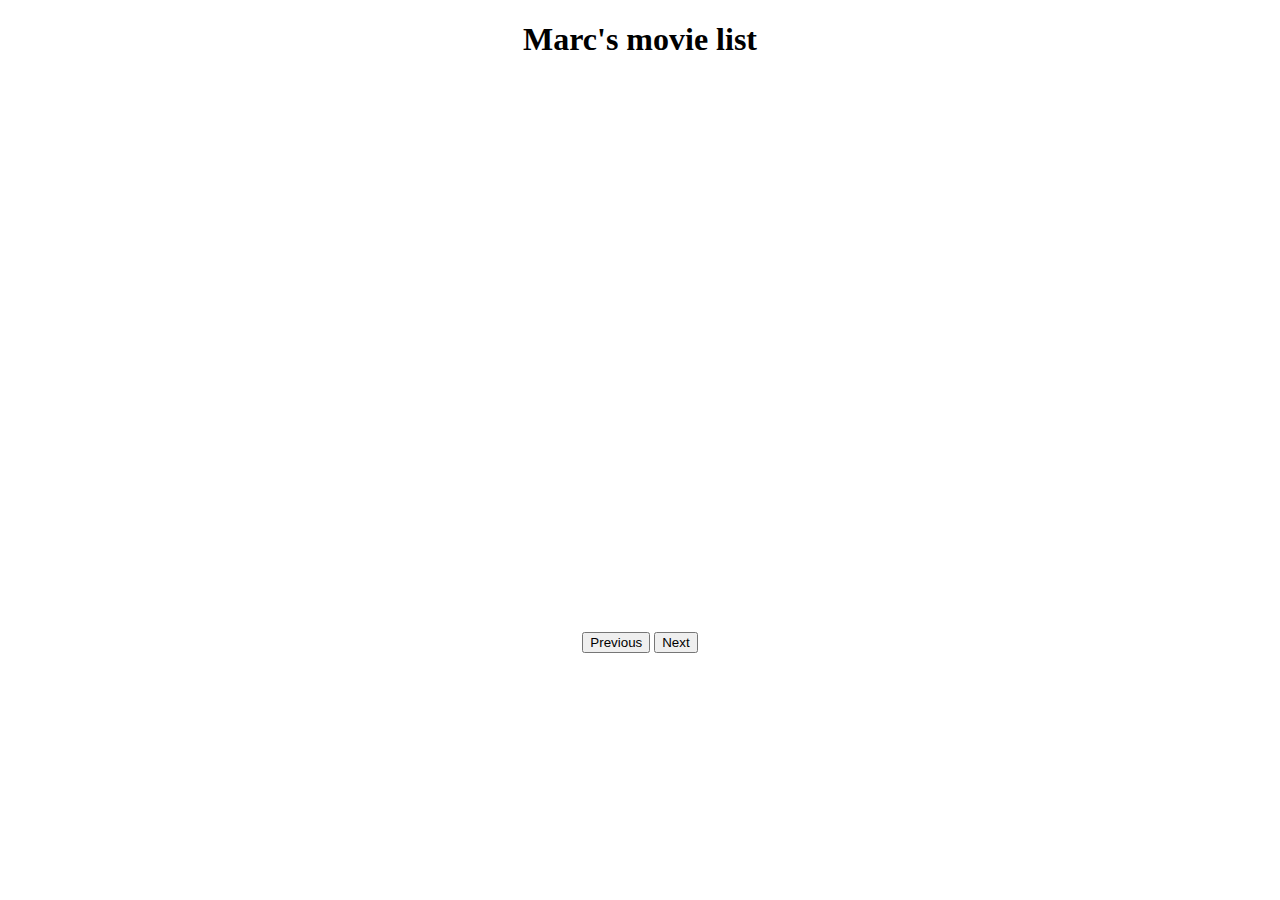
<file: Opdracht 3/V1/index.html>
<!DOCTYPE html>
<html>
  <head>
    <meta charset="utf-8">
    <meta name=viewport content="width=device-width, initial-scale=1">

    <title>Our superheroes</title>

    <link href="https://fonts.googleapis.com/css?family=Faster+One" rel="stylesheet">
    <link rel="stylesheet" href="style.css">
    <link rel="stylesheet" href="https://use.fontawesome.com/releases/v5.5.0/css/all.css" integrity="sha384-B4dIYHKNBt8Bc12p+WXckhzcICo0wtJAoU8YZTY5qE0Id1GSseTk6S+L3BlXeVIU" crossorigin="anonymous">
  </head>

  <body>

      <header>
        <h1>Marc's movie list</h1>
      </header>

        <section class="container">

          <div class="frame">

            <!-- Hier laden we de JSON data in -->

          </div>

        </section>

        <ul>
            <li><i class="fas fa-circle"></i></li>
            <li><i class="fas fa-circle"></i></li>
            <li><i class="fas fa-circle"></i></li>
            <li><i class="fas fa-circle"></i></li>
            <li><i class="fas fa-circle"></i></li>
            <li><i class="fas fa-circle"></i></li>
        </ul>

        <div class="btn">
          <button class="prev">Previous</button>
          <button class="next">Next</button>
        </div>

      <script type="text/javascript" src="script.js"></script>
      <!-- <script type="text/javascript" src="slider.js"></script> -->

  </body>
</html>
</file>
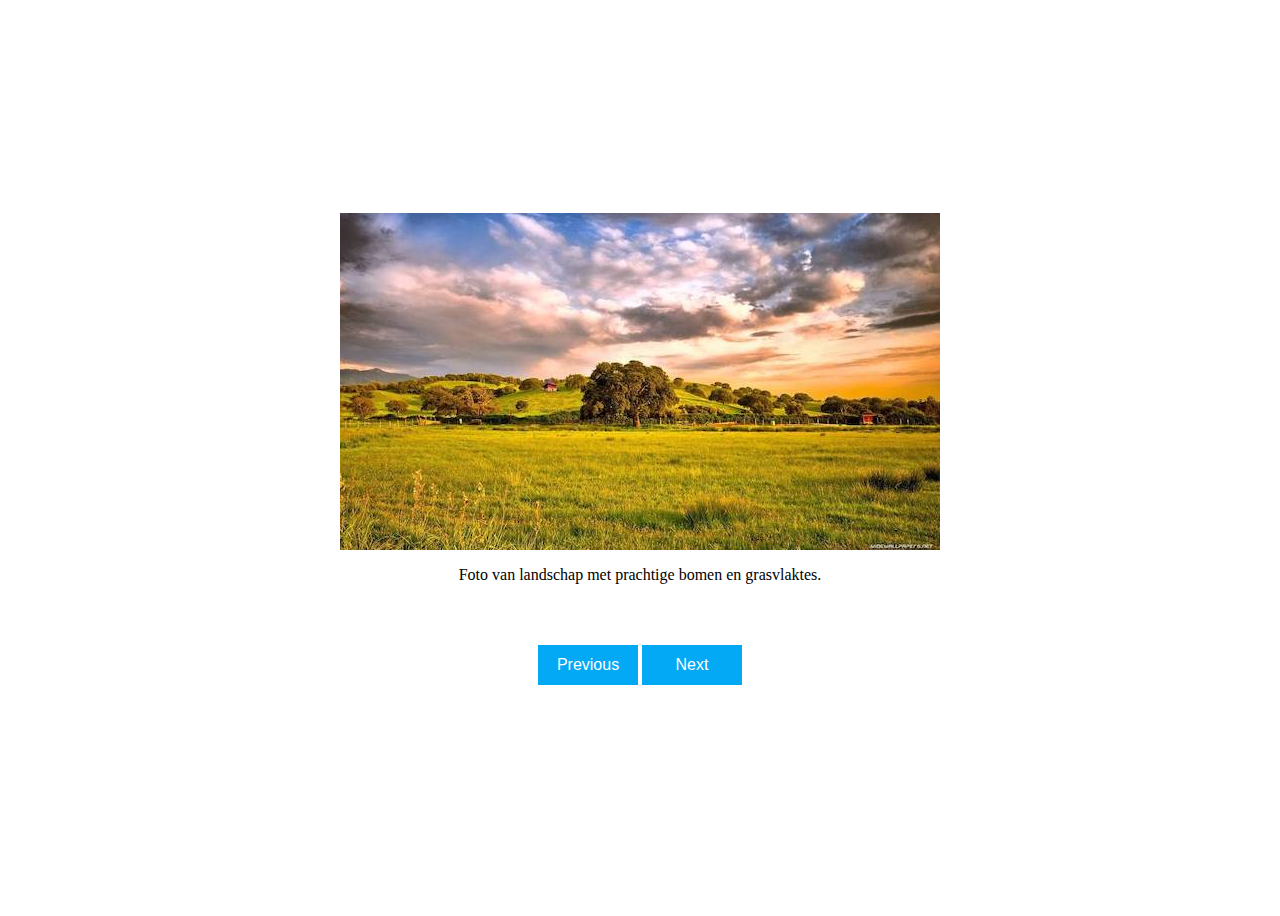
<file: Opdracht 3/V2/index.html>
<!DOCTYPE html>
<html>
<head>
	<title>Opdracht 3</title>

	<!-- stylesheet -->
	<link rel="stylesheet" type="text/css" href="style.css">

	<!-- fontAwesome -->
	<link rel="stylesheet" href="https://use.fontawesome.com/releases/v5.5.0/css/all.css" integrity="sha384-B4dIYHKNBt8Bc12p+WXckhzcICo0wtJAoU8YZTY5qE0Id1GSseTk6S+L3BlXeVIU" crossorigin="anonymous">

</head>
<body>

	<section class="container">

		<div class="frame">

			<div class="image-box">
				<img src="img/natuur1.jpg">
				<p>Foto van landschap met prachtige bomen en grasvlaktes.</p>
			</div>

			<div class="image-box">
				<img src="img/natuur2.jpg">
				<p>De meest prachtige waterval verschijning in een bos.</p>
			</div>

			<div class="image-box">
				<img src="img/natuur3.jpg">
				<p>Dit is een surrealistisch blauw meer.</p>
			</div>

			<div class="image-box">
				<img src="img/natuur4.jpg">
				<p>Het bos van de engeltjes.</p>
			</div>

		</div>

		<ul>
			<li><i class="fas fa-circle"></i></li>
			<li><i class="fas fa-circle"></i></li>
			<li><i class="fas fa-circle"></i></li>
			<li><i class="fas fa-circle"></i></li>
		</ul>

		<!--
		<button class="prev"><i class="fas fa-arrow-alt-circle-left fa-3x"></i></button>
		<button class="next"><i class="fas fa-arrow-alt-circle-right fa-3x"></i></button>
		-->
		<button class="prev">Previous</button>
		<button class="next">Next</button>

	</section>

	<!-- Javascript -->
	<script type="text/javascript" src="script.js"></script>

</body>
</html>
</file>
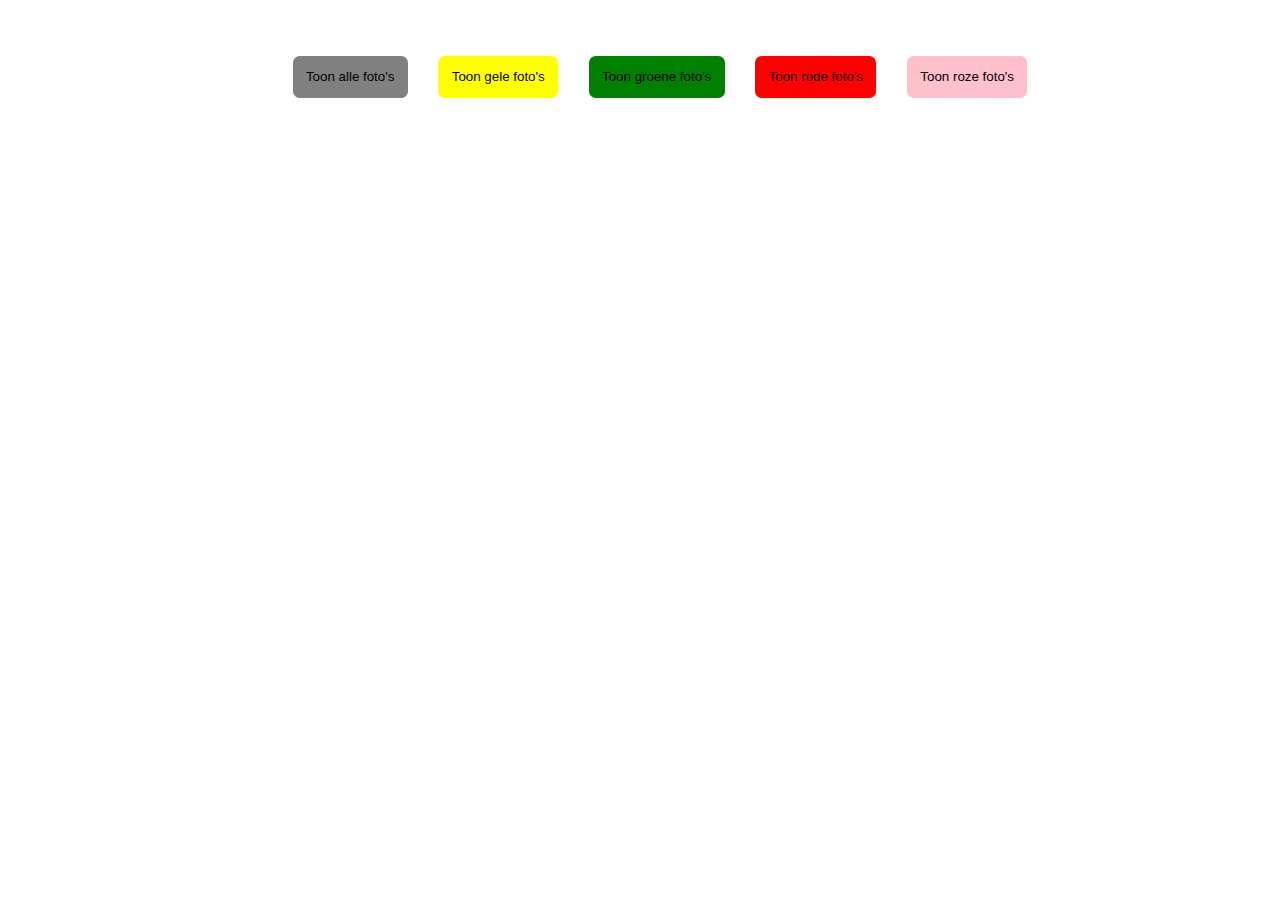
<file: Opdracht 1/v1/opdracht1-v2.html>
<!DOCTYPE html>
<html>
	<head>
		<title>Marc Hessing Frontend voor Designers - Opdracht 1</title>

		<!-- CCS sheets --> 
		<link rel="stylesheet" type="text/css" href="style.css">
	</head>

	<body>
		<header>
			<ul>
				<li>
					<button class="btn-all">Toon alle foto's</button>
				</li>
				<li>
					<button class="btn-geel">Toon gele foto's</button>
				</li>
				<li>
					<button class="btn-groen">Toon groene foto's</button>
				</li>
				<li>
					<button class="btn-rood">Toon rode foto's</button>
				</li>
				<li>
					<button class="btn-roze">Toon roze foto's</button>
				</li>
			</ul>
		</header>
		<main>

			<section class="img-all img-geel">
				<img src="img/geel1.png">
				<p>Title hier</p>
			</section>

			<section class="img-all img-groen">
				<img src="img/groen1.png">
				<p>Title hier</p>
			</section>
				
			<section class="img-all img-rood">
				<img src="img/rood1.png">
				<p>Title hier</p>
			</section>
				
			<section class="img-all img-roze">
				<img src="img/roze1.png">
				<p>Title hier</p>
			</section>

		</main>

		<!-- Javascript sheets -->
		<script type="text/javascript" src="script.js"></script>
  
	</body>

	


</html>
</file>
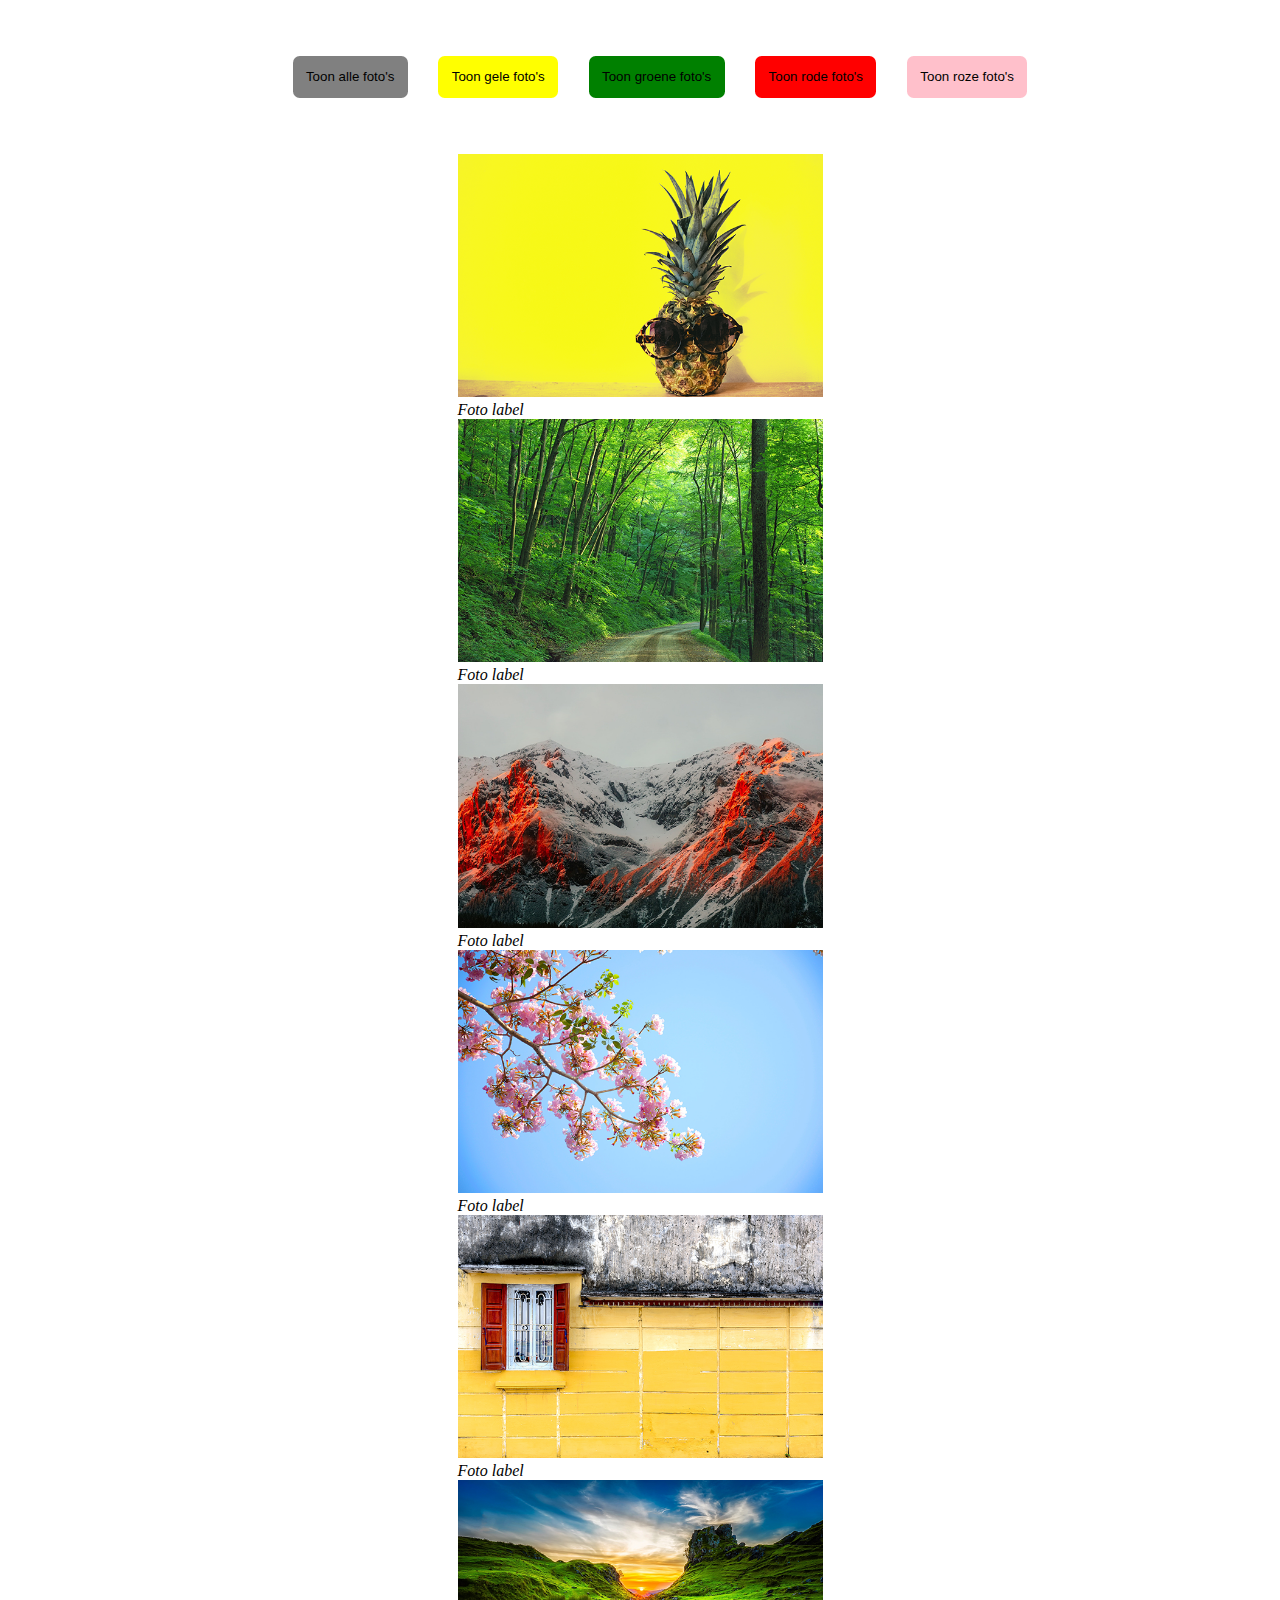
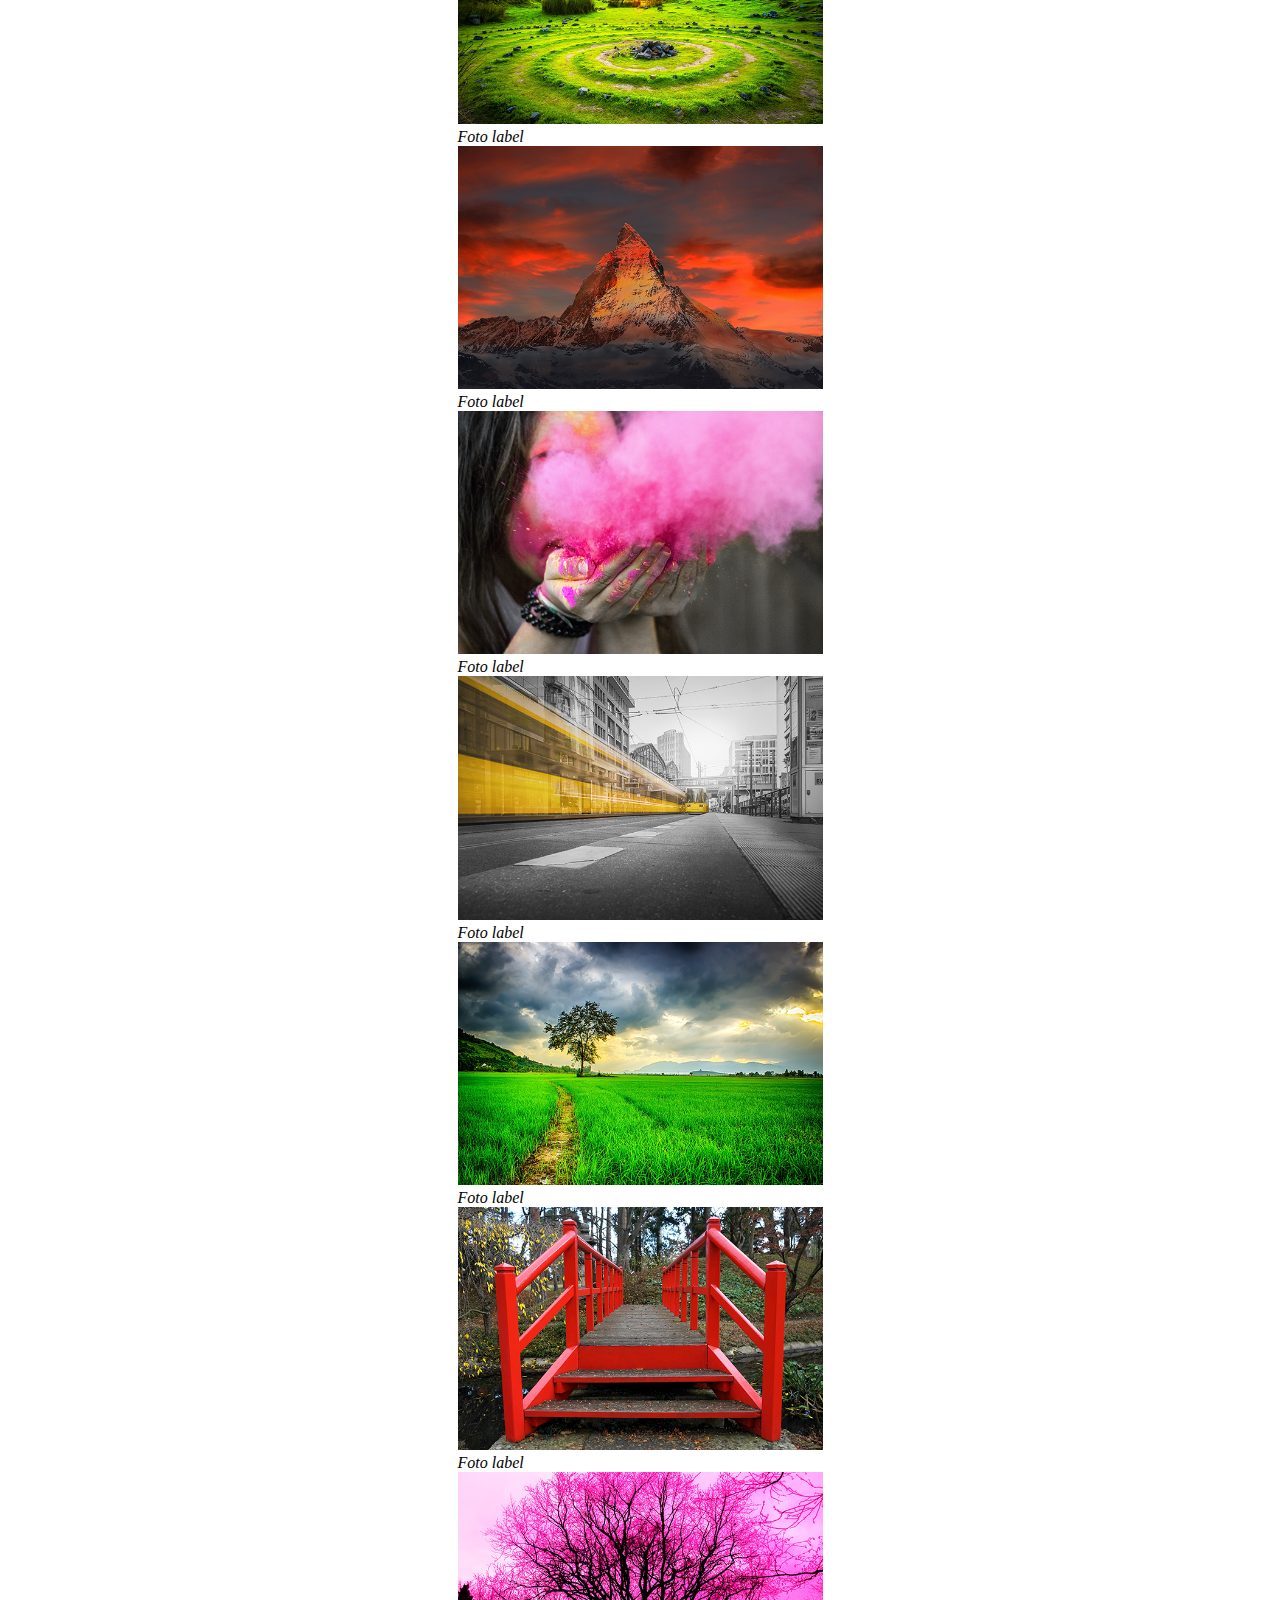
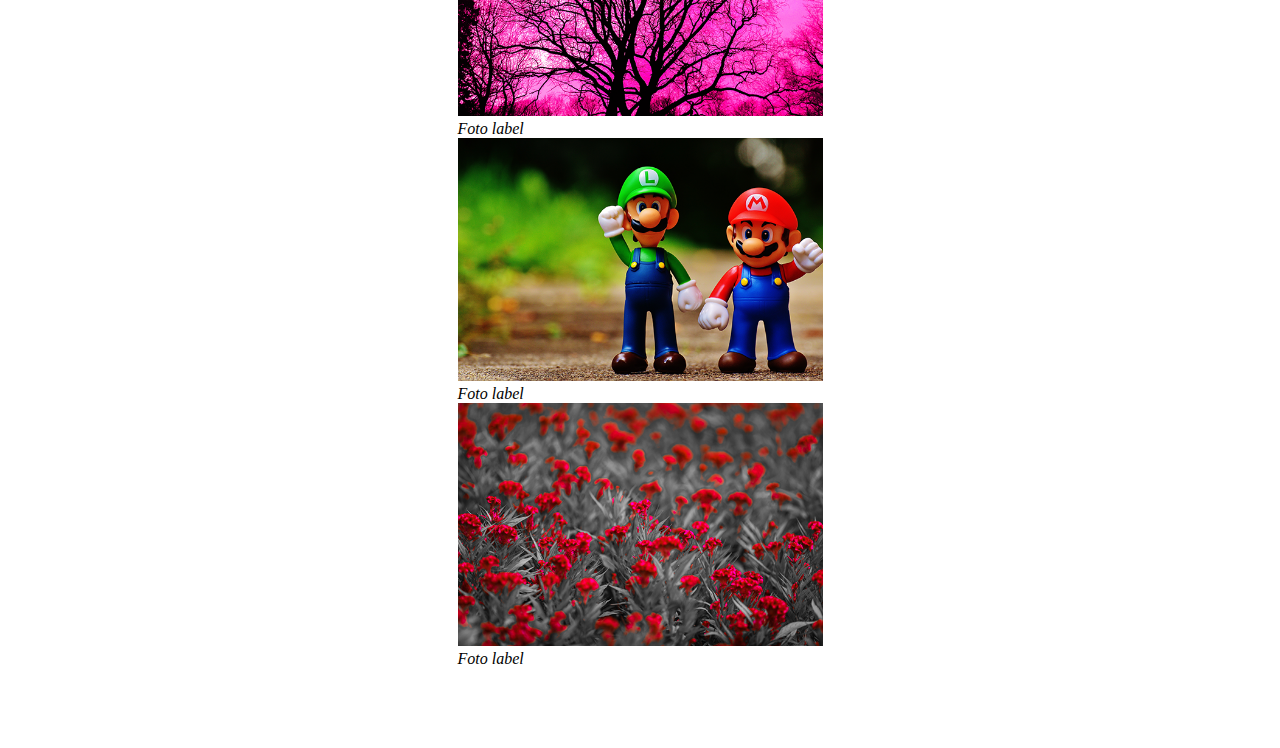
<file: Opdracht 1/v1/untitled.html>
<!DOCTYPE html>
<html>
	<head>
		<link rel="stylesheet" type="text/css" href="style.css">
	</head>
	<body>
		<header>
			<ul>
				<li>
					<button class="btn-all">Toon alle foto's</button>
				</li>
				<li>
					<button class="btn-geel">Toon gele foto's</button>
				</li>
				<li>
					<button class="btn-groen">Toon groene foto's</button>
				</li>
				<li>
					<button class="btn-rood">Toon rode foto's</button>
				</li>
				<li>
					<button class="btn-roze">Toon roze foto's</button>
				</li>
			</ul>
		</header>
		<main>

			<section class="images">

				<div class="image-block">
					<img src="img/geel1.png">
					<div class="image-content">
						<i>Foto label</i>
					</div>
				</div>

				<div class="image-block">
					<img src="img/groen1.png">
					<div class="image-content">
						<i>Foto label</i>
					</div>
				</div>

				<div class="image-block">
					<img src="img/rood1.png">
					<div class="image-content">
						<i>Foto label</i>
					</div>
				</div>

				<div class="image-block">
					<img src="img/roze1.png">
					<div class="image-content">
						<i>Foto label</i>
					</div>
				</div>

				<div class="image-block">
					<img src="img/geel2.png">
					<div class="image-content">
						<i>Foto label</i>
					</div>
				</div>

				<div class="image-block">
					<img src="img/groen2.png">
					<div class="image-content">
						<i>Foto label</i>
					</div>
				</div>

				<div class="image-block">
					<img src="img/rood2.png">
					<div class="image-content">
						<i>Foto label</i>
					</div>
				</div>

				<div class="image-block">
					<img src="img/roze2.png">
					<div class="image-content">
						<i>Foto label</i>
					</div>
				</div>

				<div class="image-block">
					<img src="img/geel3.png">
					<div class="image-content">
						<i>Foto label</i>
					</div>
				</div>

				<div class="image-block">
					<img src="img/groen3.png">
					<div class="image-content">
						<i>Foto label</i>
					</div>
				</div>

				<div class="image-block">
					<img src="img/rood3.png">
					<div class="image-content">
						<i>Foto label</i>
					</div>
				</div>

				<div class="image-block">
					<img src="img/roze3.png">
					<div class="image-content">
						<i>Foto label</i>
					</div>
				</div>

				<div class="image-block">
					<img src="img/groen4.png">
					<div class="image-content">
						<i>Foto label</i>
					</div>
				</div>

				<div class="image-block">
					<img src="img/rood4.png">
					<div class="image-content">
						<i>Foto label</i>
					</div>
				</div>

			</section>
			
		</main>


  
	</body>
</html>
</file>
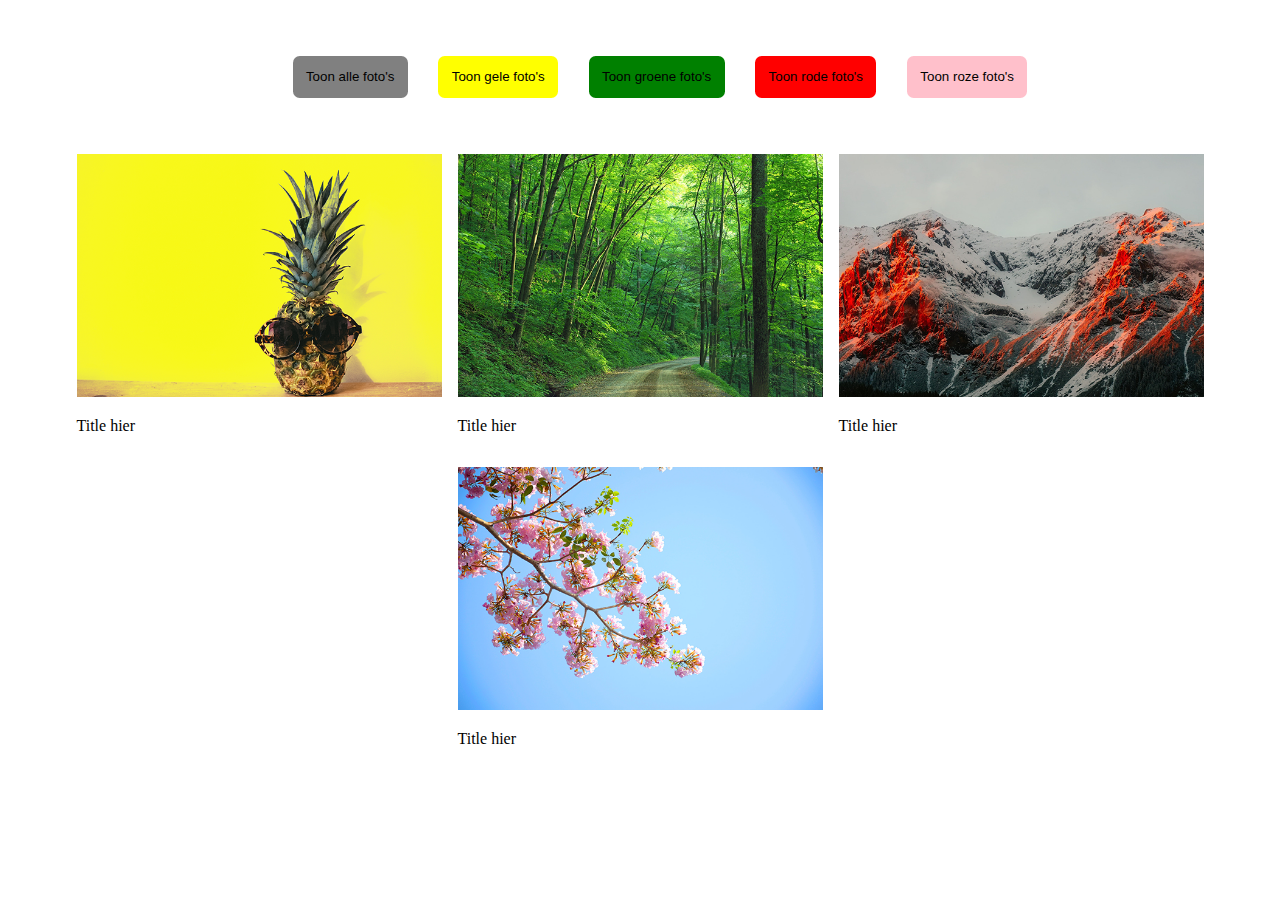
<file: Opdracht 1/v2/opdracht1-v2.html>
<!DOCTYPE html>
<html>
	<head>
		<title>Marc Hessing Frontend voor Designers - Opdracht 1</title>

		<!-- CCS sheets --> 
		<link rel="stylesheet" type="text/css" href="style.css">
	</head>

	<body>
		<header>
			<ul>
				<li>
					<button class="btn-all">Toon alle foto's</button>
				</li>
				<li>
					<button class="btn-geel">Toon gele foto's</button>
				</li>
				<li>
					<button class="btn-groen">Toon groene foto's</button>
				</li>
				<li>
					<button class="btn-rood">Toon rode foto's</button>
				</li>
				<li>
					<button class="btn-roze">Toon roze foto's</button>
				</li>
			</ul>
		</header>
		<main>

			<section class="img-geel">
				<img src="img/geel1.png">
				<p>Title hier</p>
			</section>

			<section class="img-groen">
				<img src="img/groen1.png">
				<p>Title hier</p>
			</section>
				
			<section class="img-rood">
				<img src="img/rood1.png">
				<p>Title hier</p>
			</section>
				
			<section class="img-roze">
				<img src="img/roze1.png">
				<p>Title hier</p>
			</section>

		</main>

		<!-- Javascript sheets -->
		<script type="text/javascript" src="script.js"></script>
  
	</body>

	


</html>
</file>
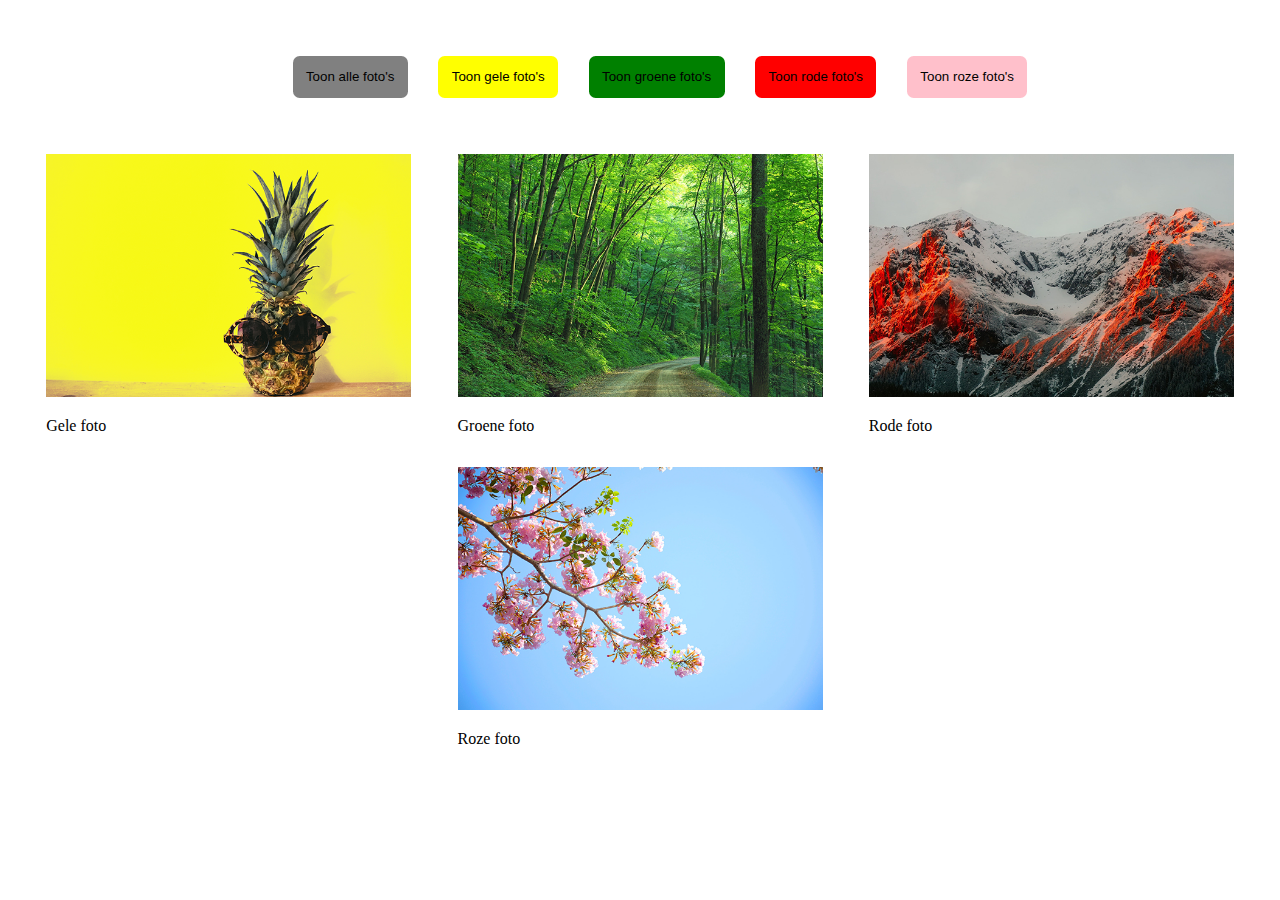
<file: Opdracht 1/v3/opdracht1-v2.html>
<!DOCTYPE html>
<html>
	<head>
		<title>Marc Hessing Frontend voor Designers - Opdracht 1</title>

		<!-- CCS sheets --> 
		<link rel="stylesheet" type="text/css" href="style.css">
	</head>

	<body>
		<header>
			<ul>
				<li>
					<button class="btn-all">Toon alle foto's</button>
				</li>
				<li>
					<button class="btn-geel">Toon gele foto's</button>
				</li>
				<li>
					<button class="btn-groen">Toon groene foto's</button>
				</li>
				<li>
					<button class="btn-rood">Toon rode foto's</button>
				</li>
				<li>
					<button class="btn-roze">Toon roze foto's</button>
				</li>
			</ul>
		</header>
		<main>

			<section class="img-geel">
				<img src="img/geel1.png">
				<p>Gele foto</p>
			</section>

			<section class="img-groen">
				<img src="img/groen1.png">
				<p>Groene foto</p>
			</section>
				
			<section class="img-rood">
				<img src="img/rood1.png">
				<p>Rode foto</p>
			</section>
				
			<section class="img-roze">
				<img src="img/roze1.png">
				<p>Roze foto</p>
			</section>

		</main>

		<!-- Javascript sheets -->
		<script type="text/javascript" src="script.js"></script>
  
	</body>

	


</html>
</file>
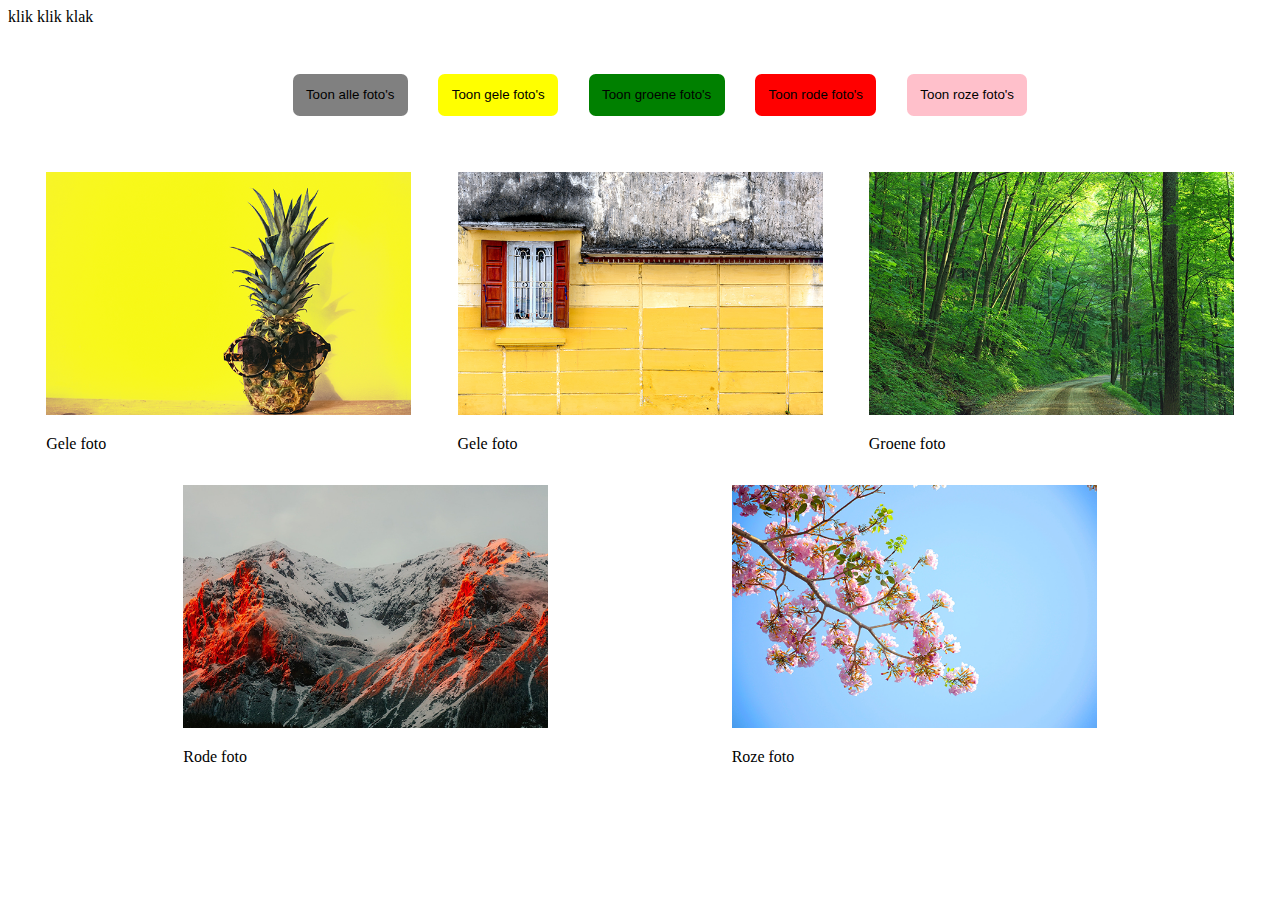
<file: Opdracht 1/v5/opdracht1-v2.html>
<!DOCTYPE html>
<html>
	<head>
		<title>Marc Hessing Frontend voor Designers - Opdracht 1</title>

		<!-- CCS sheets --> 
		<link rel="stylesheet" type="text/css" href="style.css">
	</head>

	<body>
		klik klik klak
		<header>
			<ul>
				<li>
					<button class="btn-all">Toon alle foto's</button>
				</li>
				<li>
					<button class="btn-geel">Toon gele foto's</button>
				</li>
				<li>
					<button class="btn-groen">Toon groene foto's</button>
				</li>
				<li>
					<button class="btn-rood">Toon rode foto's</button>
				</li>
				<li>
					<button class="btn-roze">Toon roze foto's</button>
				</li>
			</ul>
		</header>
		<main>

			<section class="geel">
				<img src="img/geel1.png">
				<p>Gele foto</p>
			</section>

			<section class="geel">
				<img src="img/geel2.png">
				<p>Gele foto</p>
			</section>

			<section class="groen">
				<img src="img/groen1.png">
				<p>Groene foto</p>
			</section>
				
			<section class="rood">
				<img src="img/rood1.png">
				<p>Rode foto</p>
			</section>
				
			<section class="roze">
				<img src="img/roze1.png">
				<p>Roze foto</p>
			</section>

		</main>

		<!-- Javascript sheets -->
		<script type="text/javascript" src="script.js"></script>
  
	</body>

	


</html>
</file>
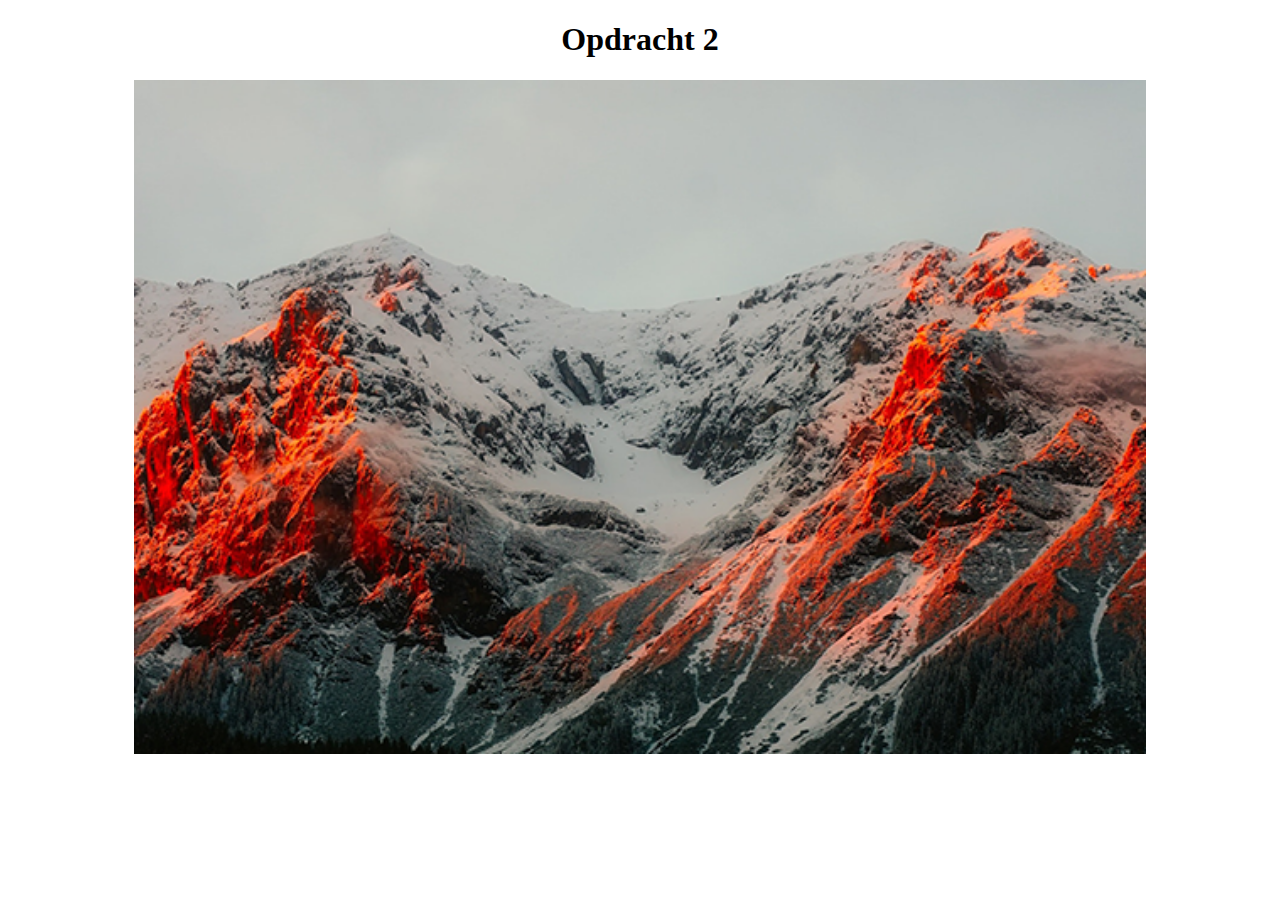
<file: Opdracht 2/v1/opdracht1-v2.html>
<!DOCTYPE html>
<html>
<head>
	<title>Opdracht 2</title>

	<!-- stylesheet -->
	<link rel="stylesheet" type="text/css" href="style.css">
	<link rel="stylesheet" href="https://use.fontawesome.com/releases/v5.5.0/css/all.css" integrity="sha384-B4dIYHKNBt8Bc12p+WXckhzcICo0wtJAoU8YZTY5qE0Id1GSseTk6S+L3BlXeVIU" crossorigin="anonymous">

</head>
<body>

	<header>
		<h1>Opdracht 2</h1>
	</header>

	<main>

		<div class="btn-prev">
			<a class="prev" href="#"><i class="fas fa-chevron-left fa-2x"></i></i></a>
		</div>

		<div class="container">
			<!-- afbeelding die getoond wordt -->
			<section>				

				<img class="img1" src="img/rood1.png">
				<img class="img2" src="img/rood2.png">
				<img class="img3" src="img/rood3.png">
				<img class="img4" src="img/rood4.png">


			</section>
		</div>

		<div class="btn-next">
				<a class="next" href="#"><i class="fas fa-chevron-right fa-2x"></i></i></a>
		</div>

	</main>

	<!-- Javascript -->
	<script type="text/javascript" src="script.js"></script>


</body>
</html>
</file>
<file: Opdracht 3/V1/style.css>
header {
	width: 100%;
	text-align: center;
}

.container {
	width: 214px;
	height: 520px;
	overflow: hidden;
	margin: auto;
}

.frame {
	display: flex;
	flex-direction: row;
	flex-wrap: nowrap;
}

article {
	width: 214px;
	height: 520px;

	display: flex;
	flex-direction: column;
}

.btn {
	text-align: center;
}

img {
	width: 214px;
	height: 317px;
}

ul {
	display: flex;
	padding: 0;
	justify-content: center;
}

li {
	list-style: none;
    padding: 0px 10px;
    color: #eeeeee;
}

.current {
	color: #039be5;
}

/* Javascript classes toevoegen */

.pos0 {
	position: relative;
	left: 0px;
	/* transition: <property> <duration> <timing-function> <delay>; */
	transition: all 1s ease 0.2s;
}

.pos1 {
	position: relative;
	left: -214px;
	transition: all 1s ease 0.2s;
}

.pos2 {
	position: relative;
	left: -428px;
	transition: all 1s ease 0.2s;
}

.pos3 {
	position: relative;
	left: -642px;
	transition: all 1s ease 0.2s;
}

.pos4 {
	position: relative;
	left: -858px;
	transition: all 1s ease 0.2s;
}

.pos5 {
	position: relative;
	left: -1072;
	transition: all 1s ease 0.2s;
}
</file>
<file: Opdracht 3/V2/style.css>
body {

	height: 100vh;
    text-align: center;
    display: flex;
    justify-content: center;
    align-items: center;
}

.container {
	width: 600px;
	height: 490px;
	overflow: hidden;
}

.frame {
	display: flex;
	flex-direction: row;
	flex-wrap: nowrap;
}

/* ARTICLE*/
.image-box {
	width: 600px;
	height: 400px;

	display: flex;
	flex-direction: column;
}

ul {
	display: flex;
	padding: 0;
	justify-content: center;
}

li {
	list-style: none;
    padding: 0px 10px;
    color: #eeeeee;
}

.current {
	color: #039be5;
}

button {
	background-color: #03A9F4;
	color: white;
    border-style: none;
    cursor: pointer;
    width: 100px;
    height: 40px;
    font-size: 16px;
}

button:hover {
	background-color: #039be5;
	font-size: 15px;
}

button:focus {
	outline: 0;
}



/*
button.prev {
    position: relative;
    left: 10px;
    top: -160px;
}

button.next {
    position: relative;
    right: -490px;
    top: -160px;
}
*/


/* Javascript classes toevoegen */

.pos0 {
	position: relative;
	left: 0px;

	/* transition: <property> <duration> <timing-function> <delay>; */
	transition: all 1s ease 0.2s;
}

.pos1 {
	position: relative;
	left: -600px;

	transition: all 1s ease 0.2s;
}

.pos2 {
	position: relative;
	left: -1200px;

	transition: all 1s ease 0.2s;
}

.pos3 {
	position: relative;
	left: -1800px;

	transition: all 1s ease 0.2s;
}

.pos4 {
	position: relative;
	left: -2400px;

	transition: all 1s ease 0.2s;
}
</file>
<file: Opdracht 1/v1/style.css>
/* GENERAL STYLING */

body {
	padding-bottom: 4em;
}



/* HEADER STYLING */

header {
	padding: 2em 0 2em 0;
}

ul {
	text-align: center;
}

li {
	display: inline;
}


button {
    padding: 1em;
    border-radius: 0.5em;
    margin: 0 1em;
    border-style: none;
}

.btn-all {
	background-color: grey;
}

.btn-geel {
	background-color: yellow;
}

.btn-groen {
	background-color: green;
}

.btn-rood {
	background-color: red;
}

.btn-roze {
	background-color: pink;
}


/* IMAGES  */

main {
	display: flex;
	flex-wrap: wrap;
	justify-content: center;
	align-content: flex-start;
}

img {
	width: 365px;
}

section {
    margin: 0.5rem;
}

section.img-all {
	opacity: 0;
}
</file>
<file: Opdracht 1/v2/style.css>
/* GENERAL STYLING */

body {
	padding-bottom: 4em;
}



/* HEADER STYLING */

header {
	padding: 2em 0 2em 0;
}

ul {
	text-align: center;
}

li {
	display: inline;
}


button {
    padding: 1em;
    border-radius: 0.5em;
    margin: 0 1em;
    border-style: none;
}

.btn-all {
	background-color: grey;
}

.btn-geel {
	background-color: yellow;
}

.btn-groen {
	background-color: green;
}

.btn-rood {
	background-color: red;
}

.btn-roze {
	background-color: pink;
}


/* IMAGES  */

main {
	display: flex;
	flex-wrap: wrap;
	justify-content: center;
	align-content: flex-start;
}

img {
	width: 365px;
}

section {
    margin: 0.5rem;
}

/* Javascript CSS aanpassingen */

.hide {
	opacity: 0;
}


.img-geel {
	xopacity: 0;
}

.img-groen {
	xopacity: 0;
}

.img-rood {
	xopacity: 0;
}

.img-roze {
	xopacity: 0;
}
</file>
<file: Opdracht 1/v3/style.css>
/* GENERAL STYLING */

body {
	padding-bottom: 4em;
	overflow: hidden;
}



/* HEADER STYLING */

header {
	padding: 2em 0 2em 0;
}

ul {
	text-align: center;
}

li {
	display: inline;
}


button {
    padding: 1em;
    border-radius: 0.5em;
    margin: 0 1em;
    border-style: none;
}

.btn-all {
	background-color: grey;
}

.btn-geel {
	background-color: yellow;
}

.btn-groen {
	background-color: green;
}

.btn-rood {
	background-color: red;
}

.btn-roze {
	background-color: pink;
}


/* IMAGES  */

main {
	display: flex;
	flex-wrap: wrap;
	justify-content: space-evenly;
	align-content: flex-start;
}

img {
	width: 365px;
}

section {
    margin: 0.5rem;
    transition: opacity 2s;
}

/* Javascript CSS aanpassingen */

.hide {
	opacity: 0;
	position: absolute;
	top: -100em;
}
</file>
<file: Opdracht 1/v5/style.css>
/* GENERAL STYLING */

body {
	padding-bottom: 4em;
	overflow: hidden;
}



/* HEADER STYLING */

header {
	padding: 2em 0 2em 0;
}

ul {
	text-align: center;
}

li {
	display: inline;
}


button {
    padding: 1em;
    border-radius: 0.5em;
    margin: 0 1em;
    border-style: none;
}

.btn-all {
	background-color: grey;
}

.btn-geel {
	background-color: yellow;
}

.btn-groen {
	background-color: green;
}

.btn-rood {
	background-color: red;
}

.btn-roze {
	background-color: pink;
}


/* IMAGES  */

main {
	display: flex;
	flex-wrap: wrap;
	justify-content: space-evenly;
	align-content: flex-start;
}

img {
	width: 365px;
}

section {
    margin: 0.5rem;
    transition: opacity 2s;
}

/* Javascript CSS aanpassingen */

.hide {
	opacity: 0;
	position: absolute;
	top: -100em;
}
</file>
<file: Opdracht 2/v1/style.css>
/* GENERAL STYLING */

h1 {
	text-align: center;
}

main {
	display: flex;
	flex-direction: row;
}

.btn-prev {
	width: 10%;

	display: flex;
    justify-content: center;
    align-items: center;
}

.btn-next {
	width: 10%;

	display: flex;
    justify-content: center;
    align-items: center;
}

.container {
	width: 80%;
}


section {
	display: flex;
	flex-direction: row;
	flex-wrap: nowrap;

	overflow: hidden;
}

img {
    min-width: 100%;
    transition: all 1.0s ease-in-out;
}



/* Javascript CSS aanpassingen */


/* Toont de afbeelding LINKS van de huidige */
.move-left {
	position: relative;
	left: 0px;
}


/* Toont de afbeelding RECHTS van de huidige */
.move-right {
	position: relative;
	left: -620px;
}
</file>
